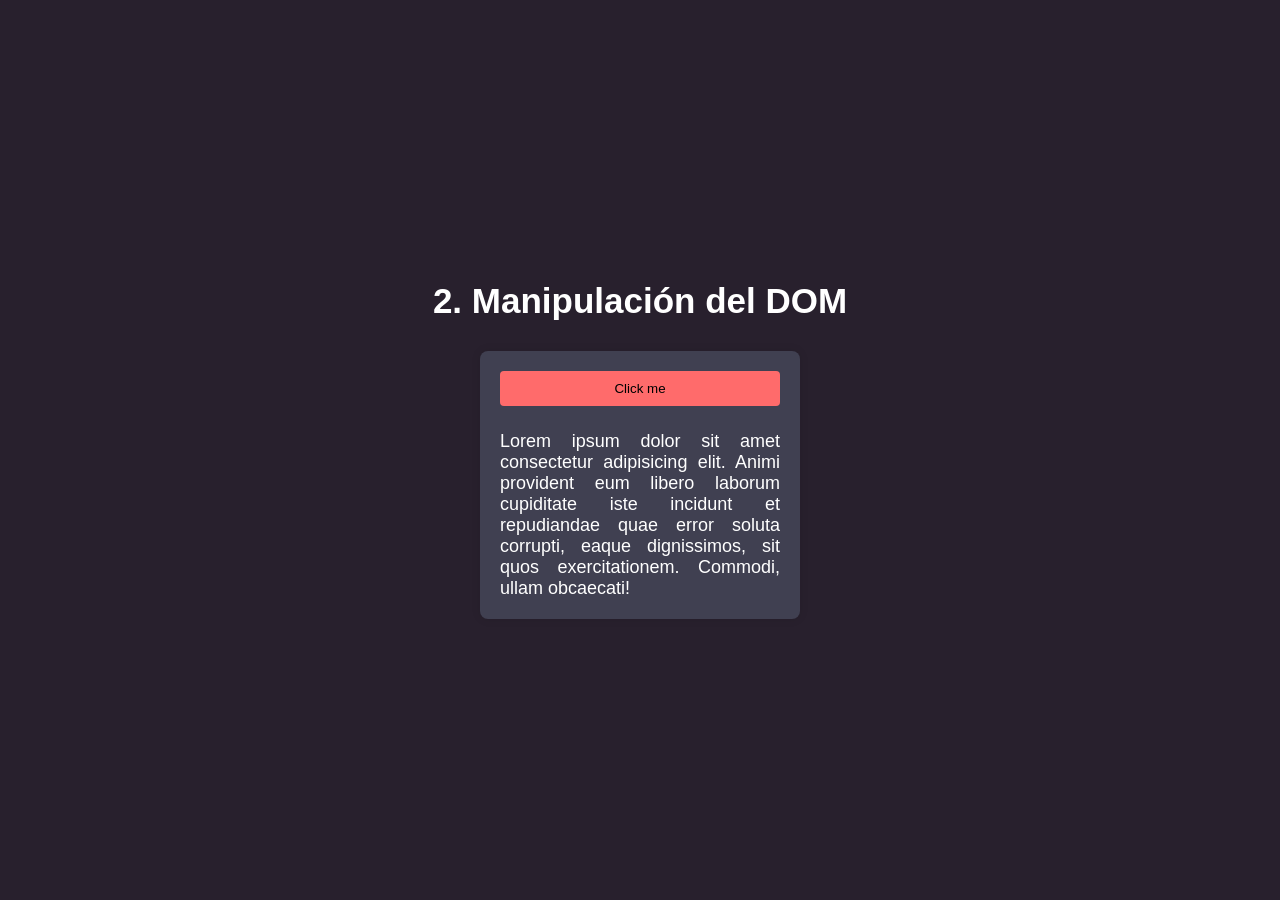
<file: practica-programada-2/ejercicio2/index.html>
<!DOCTYPE html>
<html lang="en">

<head>
    <meta charset="UTF-8">
    <meta name="viewport" content="width=device-width, initial-scale=1.0">
    <title>DOM</title>
    <link rel="stylesheet" href="./css/style.css">
</head>

<body>

    <h1 class="title">2. Manipulación del DOM</h1>

    <div class="container">
        <button id="btn" class="btn">Click me</button>

        <p class="text">Lorem ipsum dolor sit amet consectetur adipisicing elit. Animi provident eum libero laborum cupiditate iste
            incidunt et repudiandae quae error soluta corrupti, eaque dignissimos, sit quos exercitationem. Commodi,
            ullam obcaecati!</p>
    </div>
    <script src="./js/script.js"></script>
</body>

</html>
</file>
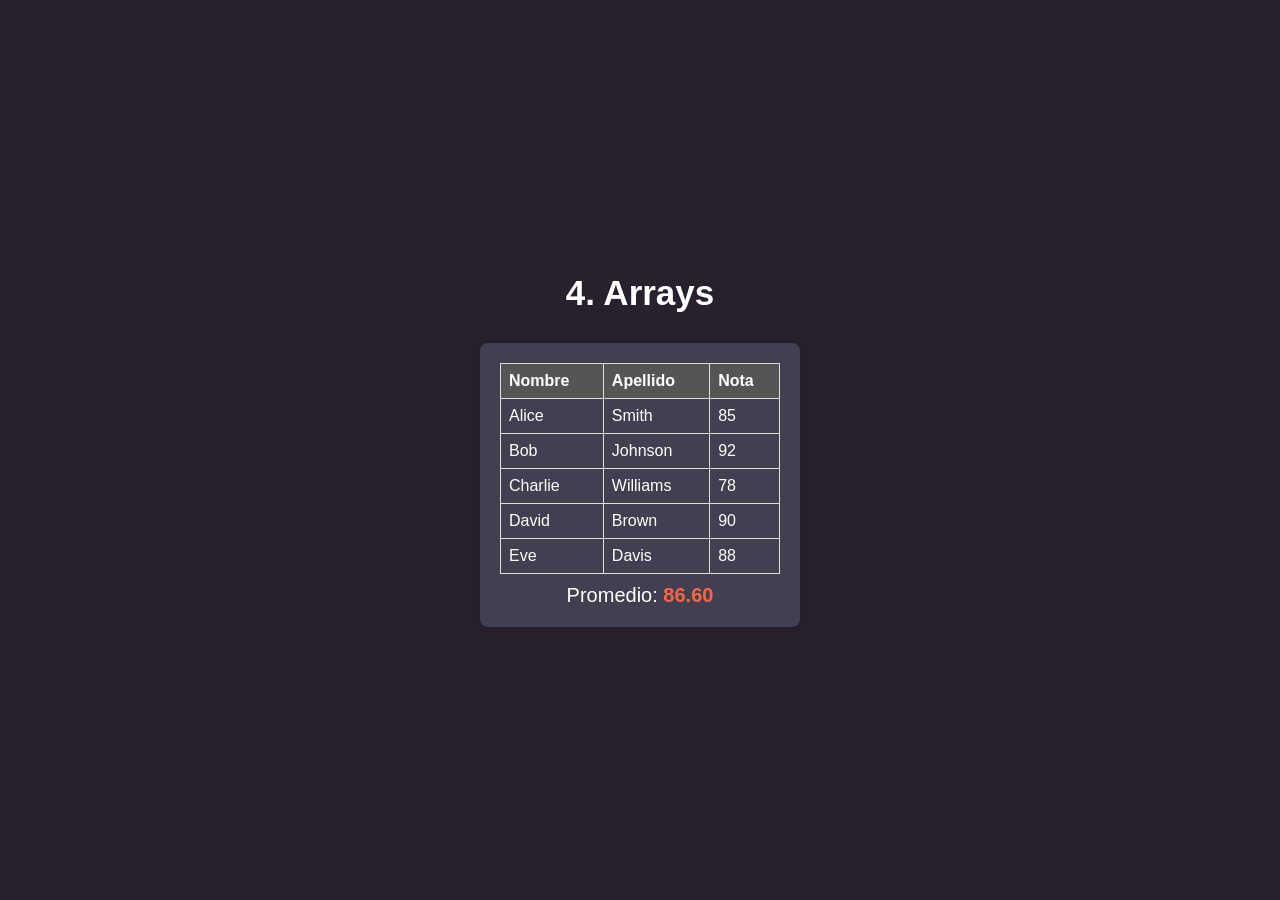
<file: practica-programada-2/ejercicio4/index.html>
<!DOCTYPE html>
<html lang="en">

<head>
    <meta charset="UTF-8">
    <meta name="viewport" content="width=device-width, initial-scale=1.0">
    <title>Arrays</title>
    <link rel="stylesheet" href="css/style.css">
</head>

<body>
    <h1 class="title">4. Arrays</h1>

    <div class="container">
        <div class="students">
            <table class="table">
                <thead>
                    <tr>
                        <th>Nombre</th>
                        <th>Apellido</th>
                        <th>Nota</th>
                    </tr>
                </thead>
                <tbody id="students-table-body">
                    <!-- ARRAY DATA -->
                </tbody>
            </table>

            <div class="average">
                <p>Promedio: <span id="average-grade"></span></p>
            </div>  
        </div>
    </div>

    <script src="js/script.js"></script>
</body>

</html>
</file>
<file: practica-programada-2/ejercicio2/css/style.css>
* {
    margin: 0;
    padding: 0;
    box-sizing: border-box;
}

html {
    font-family: Arial, Helvetica, sans-serif;
    font-size: 62.5%;
}

input,
button {
    outline: none;
    border: none;
    color: #000;
}


body {
    display: flex;
    flex-direction: column;
    justify-content: center;
    align-items: center;
    min-height: 100vh;
    background-color: #28202d;
    font-size: 1.6rem;
    color: #fff;
}

.title {
    font-size: 3.5rem;
    margin-bottom: 3rem;
    text-align: center;
}

.container {
    background-color: #404051;
    padding: 2rem;
    border-radius: 8px;
    box-shadow: 0 0 10px rgba(0, 0, 0, 0.1);
    width: 320px;
    height: auto;
    display: flex;
    flex-direction: column;
    gap: 2.5rem;
}

.btn {
    background-color: #ff6b6b;
    padding: 1rem 2rem;
    border-radius: 4px;
    cursor: pointer;
    transition: background-color 0.3s ease;
}

.btn:hover {
    background-color: #ff4c4c;
}

.text {
    font-size: 1.8rem;
    text-align: justify;
}
</file>
<file: practica-programada-2/ejercicio4/css/style.css>
* {
    margin: 0;
    padding: 0;
    box-sizing: border-box;
}

html {
    font-family: Arial, Helvetica, sans-serif;
    font-size: 62.5%;
}

input,
button {
    outline: none;
    border: none;
    color: #000;
}


body {
    display: flex;
    flex-direction: column;
    justify-content: center;
    align-items: center;
    min-height: 100vh;
    background-color: #28202d;
    font-size: 1.6rem;
    color: #fff;
}

.title {
    font-size: 3.5rem;
    margin-bottom: 3rem;
    text-align: center;
}

.container {
    background-color: #404051;
    padding: 2rem;
    border-radius: 8px;
    box-shadow: 0 0 10px rgba(0, 0, 0, 0.1);
    width: 320px;
    height: auto;
    display: flex;
    flex-direction: column;
    gap: 2.5rem;
}

.table {
    width: 100%;
    border-collapse: collapse;
}

.table th,
.table td {
    border: 1px solid #ddd;
    padding: 8px;
    text-align: left;
}

.table th {
    background-color: #555;
    color: #fff;
}

.average {
    font-size: 2rem;
    text-align: center;
    margin-top: 1rem;
}

.average span {
    font-weight: bold;
    color: #ff6347;
}
</file>
